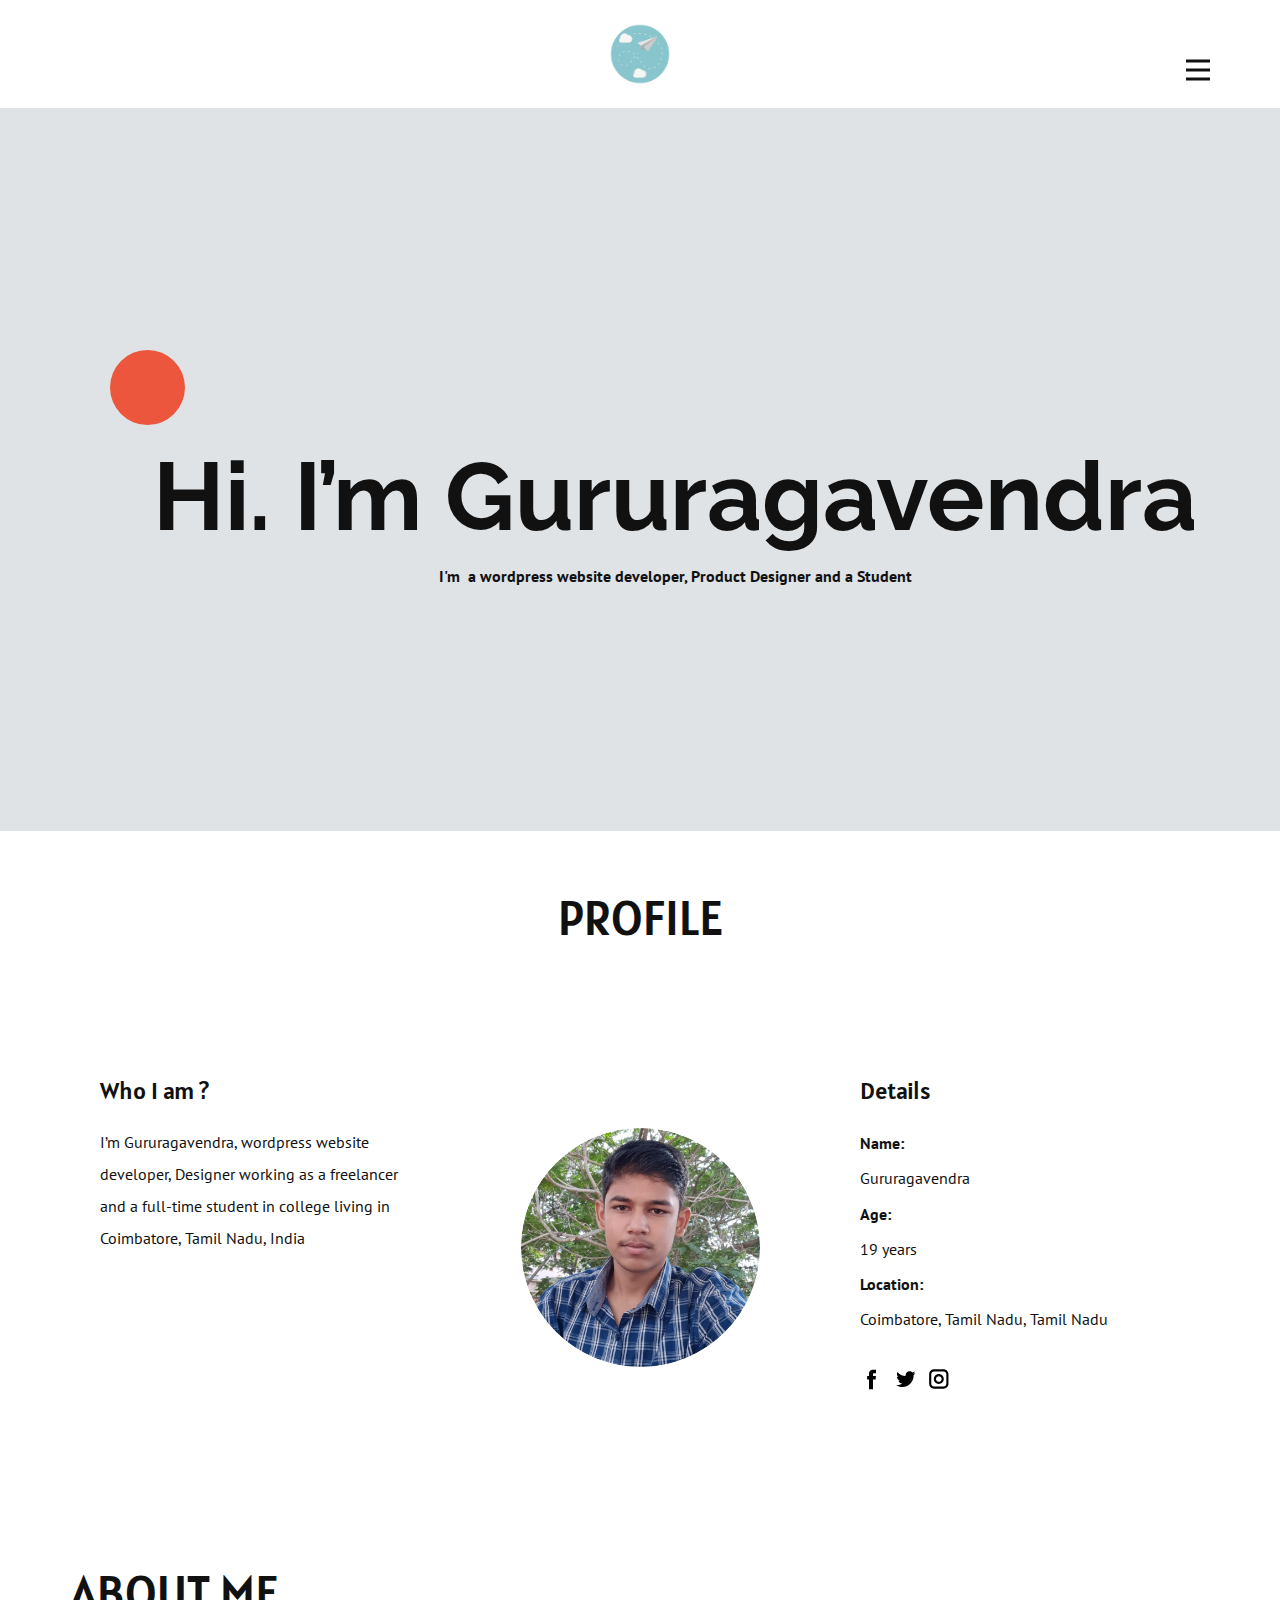
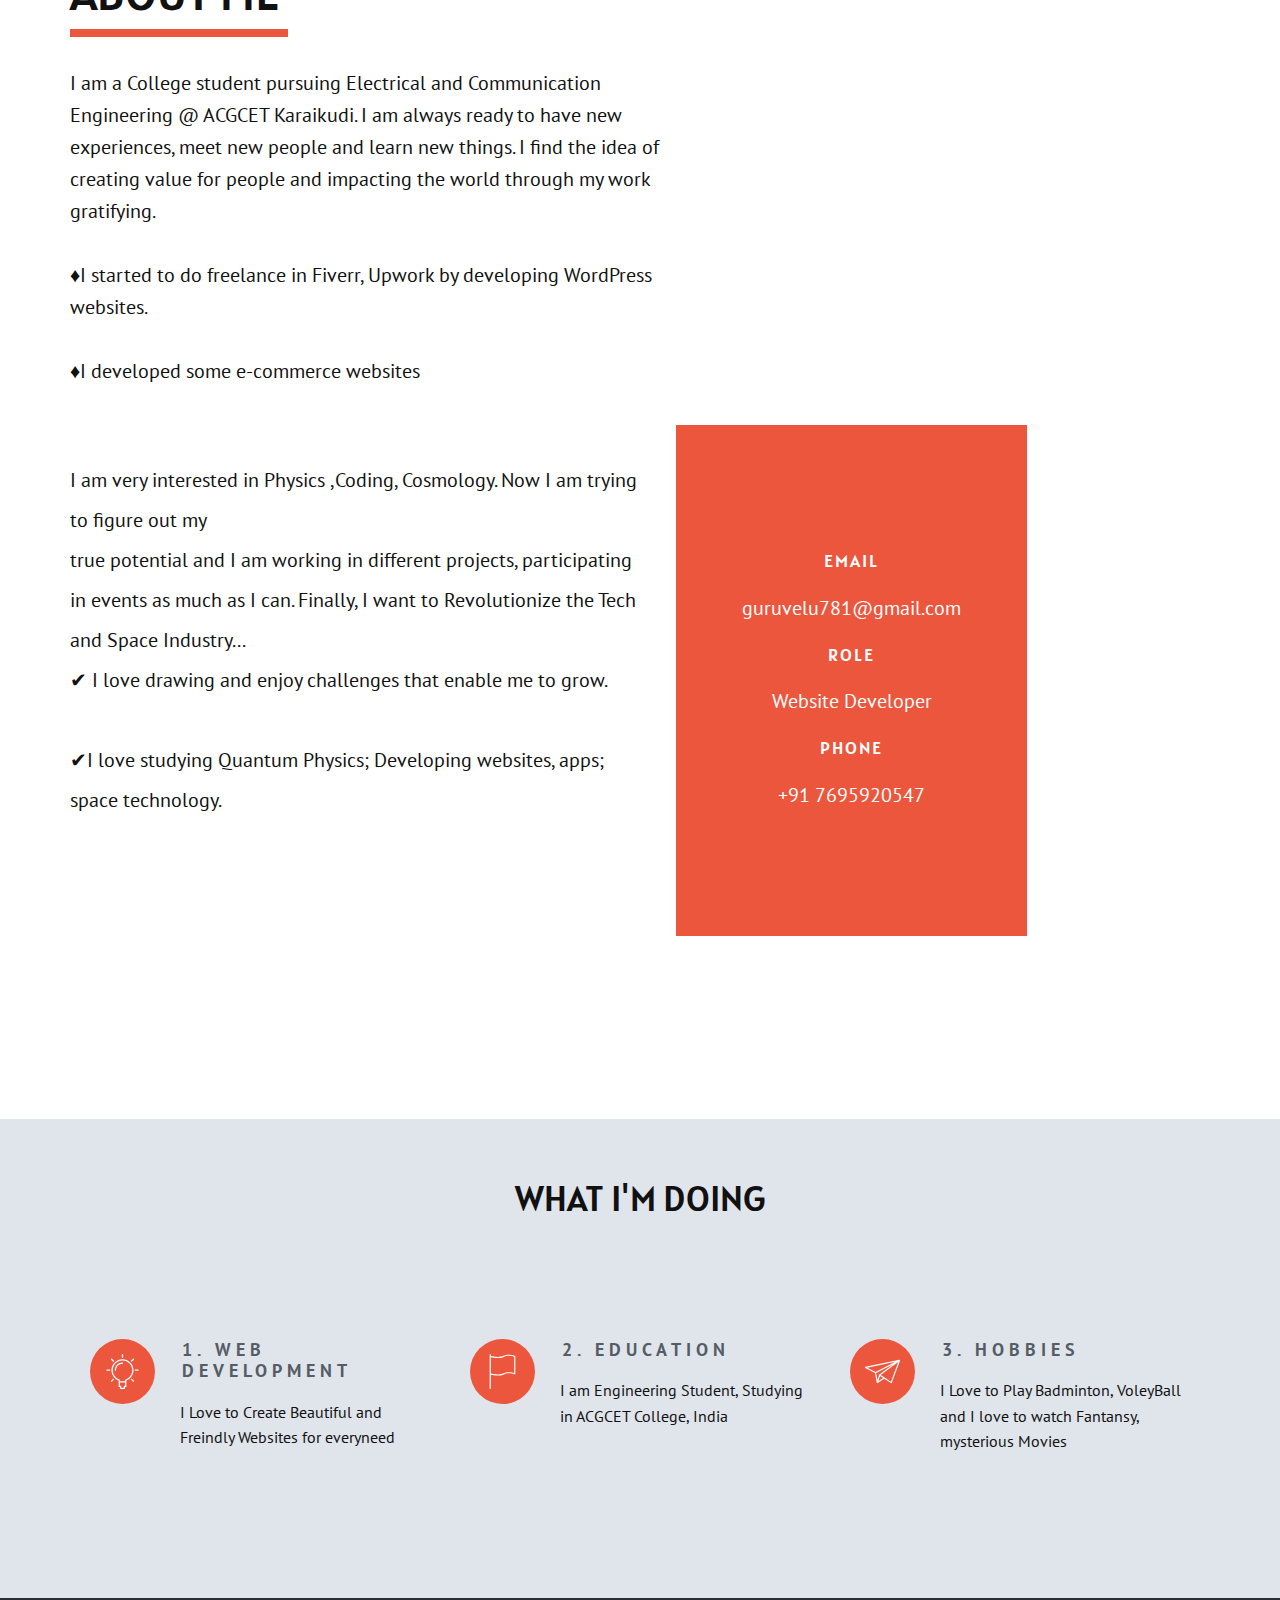
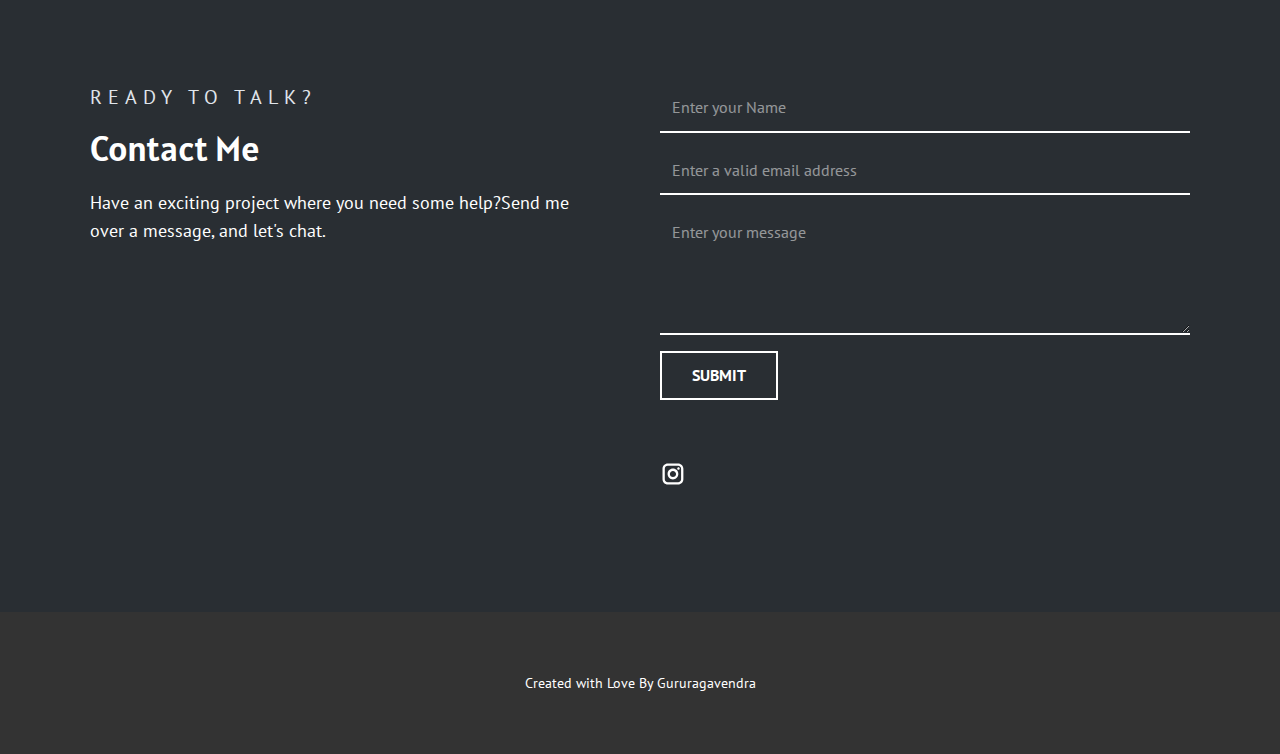
<file: index.html>
<!DOCTYPE html>
<html style="font-size: 16px;">
  <head>
    <meta name="viewport" content="width=device-width, initial-scale=1.0">
    <meta charset="utf-8">
    <meta name="keywords" content="About me">
    <meta name="description" content="">
    <meta name="page_type" content="np-template-header-footer-from-plugin">
    <title>Gururagavendra</title>
    <link rel="stylesheet" href="nicepage.css" media="screen">
<link rel="stylesheet" href="Page-about.css" media="screen">
    <script class="u-script" type="text/javascript" src="jquery-1.9.1.min.js" defer=""></script>
    <script class="u-script" type="text/javascript" src="nicepage.js" defer=""></script>
    <meta name="generator" content="Nicepage 3.23.9, nicepage.com">
    <link id="u-theme-google-font" rel="stylesheet" href="https://fonts.googleapis.com/css?family=PT+Sans:400,400i,700,700i|Alatsi:400">
    <link id="u-page-google-font" rel="stylesheet" href="https://fonts.googleapis.com/css?family=Raleway:100,100i,200,200i,300,300i,400,400i,500,500i,600,600i,700,700i,800,800i,900,900i|PT+Sans:400,400i,700,700i">






    <script type="application/ld+json">{
		"@context": "http://schema.org",
		"@type": "Organization",
		"name": "",
		"logo": "images/LogoMakr3.png"
}</script>
    <meta name="theme-color" content="#3a66ec">
    <meta property="og:title" content="Page about">
    <meta property="og:type" content="website">
  </head>
  <body data-home-page="https://website647863.nicepage.io/Page-about.html?version=818382fa-a615-43f5-9644-5e3974768c17" data-home-page-title="Page about" class="u-body"><header class="mywebsitemenuiconactive u-clearfix u-header u-sticky-2c30 u-header" id="sec-bae1"><div class="u-clearfix u-sheet u-valign-middle u-sheet-1">
        <a  class="u-align-center u-image u-logo u-image-1" data-image-width="300" data-image-height="300">
          <img src="images/LogoMakr3.png" class="u-logo-image u-logo-image-1">
        </a>
        <nav class="u-menu u-menu-dropdown u-offcanvas u-menu-1" data-responsive-from="XL">
          <div class="menu-collapse" style="font-size: 1rem; letter-spacing: 0px; font-weight: 700;">
            <a class="u-button-style u-custom-active-color u-custom-border u-custom-border-color u-custom-hover-color u-custom-left-right-menu-spacing u-custom-padding-bottom u-custom-text-active-color u-custom-text-color u-custom-text-hover-color u-custom-top-bottom-menu-spacing u-nav-link u-text-active-palette-1-base u-text-hover-palette-2-base" href="#">
              <svg><use xlink:href="#menu-hamburger"></use></svg>
              <svg version="1.1" xmlns="http://www.w3.org/2000/svg" xmlns:xlink="http://www.w3.org/1999/xlink"><defs><symbol id="menu-hamburger" viewBox="0 0 16 16" style="width: 16px; height: 16px;"><rect y="1" width="16" height="2"></rect><rect y="7" width="16" height="2"></rect><rect y="13" width="16" height="2"></rect>
</symbol>
</defs></svg>
            </a>
          </div>
          <div class="u-custom-menu u-nav-container" wfd-invisible="true">
            <ul class="u-nav u-spacing-20 u-unstyled u-nav-1"><li class="u-nav-item"><a class="u-button-style u-nav-link u-text-active-palette-1-base u-text-grey-90 u-text-hover-palette-2-base" href="/Page-about.html#sec-ec6c" data-page-id="647864" style="padding: 10px;">About</a>
</li><li class="u-nav-item"><a class="u-button-style u-nav-link u-text-active-palette-1-base u-text-grey-90 u-text-hover-palette-2-base" href="/Page-about.html#sec-3f1e" data-page-id="647864" style="padding: 10px;">What I'm Doing</a>
</li><li class="u-nav-item"><a class="u-button-style u-nav-link u-text-active-palette-1-base u-text-grey-90 u-text-hover-palette-2-base" href="/Page-about.html#carousel_b8d1" data-page-id="647864" style="padding: 10px;">Contact</a>
</li></ul>
          </div>
          <div class="u-custom-menu u-nav-container-collapse">
            <div class="u-black u-container-style u-inner-container-layout u-opacity u-opacity-95 u-sidenav">
              <div class="u-sidenav-overflow">
                <div class="u-menu-close"></div>
                <ul class="u-align-center u-nav u-popupmenu-items u-unstyled u-nav-2"><li class="u-nav-item"><a class="u-button-style u-nav-link" href="/Page-about.html#sec-ec6c" data-page-id="647864" style="padding: 10px;">About</a>
</li><li class="u-nav-item"><a class="u-button-style u-nav-link" href="/Page-about.html#sec-3f1e" data-page-id="647864" style="padding: 10px;">What I'm Doing</a>
</li><li class="u-nav-item"><a class="u-button-style u-nav-link" href="/Page-about.html#carousel_b8d1" data-page-id="647864" style="padding: 10px;">Contact</a>
</li></ul>
              </div>
            </div>
            <div class="u-black u-menu-overlay u-opacity u-opacity-70" wfd-invisible="true"></div>
          </div>
        </nav>
      </div></header>
    <section class="u-clearfix u-image u-section-1" id="carousel_9805" data-image-width="1980" data-image-height="1320">
      <div class="u-clearfix u-layout-wrap u-layout-wrap-1">
        <div class="u-layout">
          <div class="u-layout-row">
            <div class="u-align-center-xs u-align-left-lg u-align-left-md u-align-left-sm u-align-left-xl u-container-style u-layout-cell u-left-cell u-size-60 u-layout-cell-1">
              <div class="u-container-layout u-valign-middle u-container-layout-1">
                <div class="u-palette-2-base u-shape u-shape-circle u-shape-1"></div>
                <h1 class="u-align-center-lg u-align-center-md u-align-center-sm u-align-center-xl u-custom-font u-font-raleway u-text u-title u-text-1"> Hi. I’m Gururagavendra</h1>
                <p class="u-align-center-lg u-align-center-md u-align-center-sm u-align-center-xl u-text u-text-2">I'​m&nbsp; a wordpress website developer, Product Designer and a Student</p>
              </div>
            </div>
          </div>
        </div>
      </div>
    </section>
    <section class="u-align-center-lg u-align-center-md u-align-center-xl u-align-left-sm u-align-left-xs u-clearfix u-section-2" id="sec-fe67">
      <div class="u-clearfix u-sheet u-valign-middle-lg u-valign-middle-md u-valign-middle-sm u-valign-middle-xl u-sheet-1">
        <h1 class="u-text u-text-1">Profile</h1>
        <div class="u-clearfix u-expanded-width-lg u-expanded-width-md u-expanded-width-sm u-expanded-width-xl u-layout-wrap u-layout-wrap-1">
          <div class="u-layout">
            <div class="u-layout-row">
              <div class="u-container-style u-layout-cell u-size-20 u-layout-cell-1">
                <div class="u-container-layout u-container-layout-1">
                  <h4 class="u-text u-text-2">Who I am ?</h4>
                  <p class="u-text u-text-3"> I’m Gururagavendra, wordpress website developer, Designer working as a freelancer and a full-time student in college living in Coimbatore, Tamil Nadu, India</p>
                </div>
              </div>
              <div class="u-align-center-md u-align-left-sm u-align-left-xs u-container-style u-layout-cell u-size-20 u-layout-cell-2">
                <div class="u-container-layout u-valign-middle u-container-layout-2">
                  <div alt="" class="u-image u-image-circle u-image-1" data-image-width="864" data-image-height="864"></div>
                </div>
              </div>
              <div class="u-container-style u-layout-cell u-size-20 u-layout-cell-3">
                <div class="u-container-layout u-container-layout-3">
                  <h4 class="u-text u-text-4">Details</h4>
                  <p class="u-text u-text-5">
                    <span style="font-weight: 700;">Name: </span>
                    <br>Gururagavendra<br>
                    <span style="font-weight: 700;">Age: </span>
                    <br>19 years <span style="font-weight: 700;">
                      <br>Location:
                    </span>
                    <br>Coimbatore, Tamil Nadu, Tamil Nadu
                  </p>
                  <div class="u-social-icons u-spacing-10 u-social-icons-1">
                    <a class="u-social-url" title="facebook" target="_blank" href="https://facebook.com/name"><span class="u-icon u-icon-circle u-social-facebook u-social-icon u-text-black u-icon-1"><svg class="u-svg-link" preserveAspectRatio="xMidYMin slice" viewBox="0 0 112 112" style=""><use xlink:href="#svg-bc6b"></use></svg><svg class="u-svg-content" viewBox="0 0 112 112" x="0" y="0" id="svg-bc6b"><path fill="currentColor" d="M75.5,28.8H65.4c-1.5,0-4,0.9-4,4.3v9.4h13.9l-1.5,15.8H61.4v45.1H42.8V58.3h-8.8V42.4h8.8V32.2
	c0-7.4,3.4-18.8,18.8-18.8h13.8v15.4H75.5z"></path></svg></span>
                    </a>
                    <a class="u-social-url" title="twitter" target="_blank" href="https://twitter.com/name"><span class="u-icon u-icon-circle u-social-icon u-social-twitter u-text-black u-icon-2"><svg class="u-svg-link" preserveAspectRatio="xMidYMin slice" viewBox="0 0 112 112" style=""><use xlink:href="#svg-ed97"></use></svg><svg class="u-svg-content" viewBox="0 0 112 112" x="0" y="0" id="svg-ed97"><path fill="currentColor" d="M92.2,38.2c0,0.8,0,1.6,0,2.3c0,24.3-18.6,52.4-52.6,52.4c-10.6,0.1-20.2-2.9-28.5-8.2
	c1.4,0.2,2.9,0.2,4.4,0.2c8.7,0,16.7-2.9,23-7.9c-8.1-0.2-14.9-5.5-17.3-12.8c1.1,0.2,2.4,0.2,3.4,0.2c1.6,0,3.3-0.2,4.8-0.7
	c-8.4-1.6-14.9-9.2-14.9-18c0-0.2,0-0.2,0-0.2c2.5,1.4,5.4,2.2,8.4,2.3c-5-3.3-8.3-8.9-8.3-15.4c0-3.4,1-6.5,2.5-9.2
	c9.1,11.1,22.7,18.5,38,19.2c-0.2-1.4-0.4-2.8-0.4-4.3c0.1-10,8.3-18.2,18.5-18.2c5.4,0,10.1,2.2,13.5,5.7c4.3-0.8,8.1-2.3,11.7-4.5
	c-1.4,4.3-4.3,7.9-8.1,10.1c3.7-0.4,7.3-1.4,10.6-2.9C98.9,32.3,95.7,35.5,92.2,38.2z"></path></svg></span>
                    </a>
                    <a class="u-social-url" title="instagram" target="_blank" href="https://www.instagram.com/name"><span class="u-icon u-icon-circle u-social-icon u-social-instagram u-text-black u-icon-3"><svg class="u-svg-link" preserveAspectRatio="xMidYMin slice" viewBox="0 0 112 112" style=""><use xlink:href="#svg-ea73"></use></svg><svg class="u-svg-content" viewBox="0 0 112 112" x="0" y="0" id="svg-ea73"><path fill="currentColor" d="M55.9,32.9c-12.8,0-23.2,10.4-23.2,23.2s10.4,23.2,23.2,23.2s23.2-10.4,23.2-23.2S68.7,32.9,55.9,32.9z
	 M55.9,69.4c-7.4,0-13.3-6-13.3-13.3c-0.1-7.4,6-13.3,13.3-13.3s13.3,6,13.3,13.3C69.3,63.5,63.3,69.4,55.9,69.4z"></path><path fill="#FFFFFF" d="M79.7,26.8c-3,0-5.4,2.5-5.4,5.4s2.5,5.4,5.4,5.4c3,0,5.4-2.5,5.4-5.4S82.7,26.8,79.7,26.8z"></path><path fill="currentColor" d="M78.2,11H33.5C21,11,10.8,21.3,10.8,33.7v44.7c0,12.6,10.2,22.8,22.7,22.8h44.7c12.6,0,22.7-10.2,22.7-22.7
	V33.7C100.8,21.1,90.6,11,78.2,11z M91,78.4c0,7.1-5.8,12.8-12.8,12.8H33.5c-7.1,0-12.8-5.8-12.8-12.8V33.7
	c0-7.1,5.8-12.8,12.8-12.8h44.7c7.1,0,12.8,5.8,12.8,12.8V78.4z"></path></svg></span>
                    </a>
                  </div>
                </div>
              </div>
            </div>
          </div>
        </div>
      </div>
    </section>
    <section class="u-clearfix u-section-3" id="sec-ec6c">
      <div class="u-clearfix u-sheet u-valign-middle-lg u-valign-middle-md u-valign-middle-sm u-sheet-1">
        <h1 class="u-text u-text-1">About me</h1>
        <div class="u-border-8 u-border-palette-2-base u-line u-line-horizontal u-line-1"></div>
        <p class="u-text u-text-2"> I am a College student pursuing Electrical and Communication Engineering @ ACGCET Karaikudi. I am always ready to have new experiences, meet new people and learn new things. I find the idea of creating value for people and impacting the world through my work gratifying.<br>
          <br>♦I started to do freelance in Fiverr, Upwork by developing WordPress websites. <br>
          <br>♦I developed some e-commerce websites<br>
        </p>
        <div class="u-clearfix u-layout-wrap u-layout-wrap-1">
          <div class="u-layout">
            <div class="u-layout-row">
              <div class="u-container-style u-layout-cell u-size-34-md u-size-34-sm u-size-34-xs u-size-38-lg u-size-38-xl u-layout-cell-1">
                <div class="u-container-layout u-container-layout-1">
                  <p class="u-text u-text-3"> I am very interested in Physics ,Coding, Cosmology. Now I am trying to figure out my <br>true potential and I am working in different projects, participating in events as much as I can. Finally, I want to Revolutionize the Tech and Space Industry...<br>✔ I love drawing and enjoy challenges that enable me to grow. <br>
                    <br>✔I love studying Quantum Physics; Developing websites, apps; space technology.<br>
                  </p>
                </div>
              </div>
              <div class="u-align-center u-container-style u-layout-cell u-palette-2-base u-size-22-lg u-size-22-xl u-size-26-md u-size-26-sm u-size-26-xs u-layout-cell-2">
                <div class="u-container-layout u-valign-middle u-container-layout-2">
                  <h6 class="u-text u-text-4">email</h6>
                  <a href="mailto:adrian@yourwebsite.com" class="u-active-none u-btn u-button-style u-hover-none u-none u-text-body-alt-color u-btn-1">guruvelu781@gmail.com</a>
                  <h6 class="u-text u-text-5">Role</h6>
                  <p class="u-text u-text-6">Website Developer</p>
                  <h6 class="u-text u-text-7">Phone</h6>
                  <a href="tel:+987987654321" class="u-active-none u-btn u-button-style u-hover-none u-none u-text-body-alt-color u-btn-2">+91 7695920547</a>
                </div>
              </div>
            </div>
          </div>
        </div>
      </div>
    </section>
    <section class="u-align-center u-clearfix u-palette-5-light-2 u-section-4" id="sec-3f1e">
      <div class="u-clearfix u-sheet u-sheet-1">
        <h2 class="u-align-center u-text u-text-1">What I'm Doing</h2>
        <div class="u-expanded-width u-list u-list-1">
          <div class="u-repeater u-repeater-1">
            <div class="u-container-style u-list-item u-repeater-item">
              <div class="u-container-layout u-similar-container u-container-layout-1"><span class="u-icon u-icon-circle u-palette-2-base u-spacing-15 u-icon-1">
            <svg class="u-svg-link" preserveAspectRatio="xMidYMin slice" viewBox="0 0 54 54" style=""><use xlink:href="#svg-55bd"></use></svg>
            <svg version="1.1" id="svg-55bd" xmlns="http://www.w3.org/2000/svg" xmlns:xlink="http://www.w3.org/1999/xlink" x="0px" y="0px" viewBox="0 0 54 54" style="enable-background:new 0 0 54 54;" xml:space="preserve" class="u-svg-content"><g><path d="M27,8c-9.374,0-17,7.626-17,17c0,7.112,4.391,13.412,11,15.9V50c0,0.553,0.447,1,1,1h1v2c0,0.553,0.447,1,1,1h6
		c0.553,0,1-0.447,1-1v-2h1c0.553,0,1-0.447,1-1v-9.1c6.609-2.488,11-8.788,11-15.9C44,15.626,36.374,8,27,8z M30,49
		c-0.553,0-1,0.447-1,1v2h-4v-2c0-0.553-0.447-1-1-1h-1v-5h8v5H30z M31.688,39.242C31.277,39.377,31,39.761,31,40.192V42h-8v-1.808
		c0-0.432-0.277-0.815-0.688-0.95C16.145,37.214,12,31.49,12,25c0-8.271,6.729-15,15-15s15,6.729,15,15
		C42,31.49,37.855,37.214,31.688,39.242z"></path><path d="M27,6c0.553,0,1-0.447,1-1V1c0-0.553-0.447-1-1-1s-1,0.447-1,1v4C26,5.553,26.447,6,27,6z"></path><path d="M51,24h-4c-0.553,0-1,0.447-1,1s0.447,1,1,1h4c0.553,0,1-0.447,1-1S51.553,24,51,24z"></path><path d="M7,24H3c-0.553,0-1,0.447-1,1s0.447,1,1,1h4c0.553,0,1-0.447,1-1S7.553,24,7,24z"></path><path d="M43.264,7.322l-2.828,2.828c-0.391,0.391-0.391,1.023,0,1.414c0.195,0.195,0.451,0.293,0.707,0.293
		s0.512-0.098,0.707-0.293l2.828-2.828c0.391-0.391,0.391-1.023,0-1.414S43.654,6.932,43.264,7.322z"></path><path d="M12.15,38.436l-2.828,2.828c-0.391,0.391-0.391,1.023,0,1.414c0.195,0.195,0.451,0.293,0.707,0.293
		s0.512-0.098,0.707-0.293l2.828-2.828c0.391-0.391,0.391-1.023,0-1.414S12.541,38.045,12.15,38.436z"></path><path d="M41.85,38.436c-0.391-0.391-1.023-0.391-1.414,0s-0.391,1.023,0,1.414l2.828,2.828c0.195,0.195,0.451,0.293,0.707,0.293
		s0.512-0.098,0.707-0.293c0.391-0.391,0.391-1.023,0-1.414L41.85,38.436z"></path><path d="M12.15,11.564c0.195,0.195,0.451,0.293,0.707,0.293s0.512-0.098,0.707-0.293c0.391-0.391,0.391-1.023,0-1.414l-2.828-2.828
		c-0.391-0.391-1.023-0.391-1.414,0s-0.391,1.023,0,1.414L12.15,11.564z"></path><path d="M27,13c-6.617,0-12,5.383-12,12c0,0.553,0.447,1,1,1s1-0.447,1-1c0-5.514,4.486-10,10-10c0.553,0,1-0.447,1-1
		S27.553,13,27,13z"></path>
</g></svg>
          </span>
                <div class="u-container-style u-group u-group-1">
                  <div class="u-container-layout u-container-layout-2">
                    <h5 class="u-text u-text-2">1. WEB DEVELOPMENT</h5>
                    <p class="u-text u-text-3">I Love to Create Beautiful and Freindly Websites for everyneed&nbsp;</p>
                  </div>
                </div>
              </div>
            </div>
            <div class="u-container-style u-list-item u-repeater-item">
              <div class="u-container-layout u-similar-container u-container-layout-3"><span class="u-icon u-icon-circle u-palette-2-base u-spacing-15 u-icon-2">
            <svg class="u-svg-link" preserveAspectRatio="xMidYMin slice" viewBox="0 0 60 60" style=""><use xlink:href="#svg-f28e"></use></svg>
            <svg xmlns="http://www.w3.org/2000/svg" xmlns:xlink="http://www.w3.org/1999/xlink" version="1.1" xml:space="preserve" class="u-svg-content" viewBox="0 0 60 60" x="0px" y="0px" id="svg-f28e" style="enable-background:new 0 0 60 60;"><path d="M51.371,3.146c-0.459-0.185-11.359-4.452-19.84,0.045C24.811,6.758,13.015,4.082,10,3.308V1c0-0.553-0.447-1-1-1  S8,0.447,8,1v3c0,0.014,0.007,0.026,0.008,0.04C8.008,4.052,8,4.062,8,4.074V33v1.074V59c0,0.553,0.447,1,1,1s1-0.447,1-1V35.375  c2.273,0.567,7.227,1.632,12.368,1.632c3.557,0,7.2-0.511,10.101-2.049c7.652-4.061,18.056,0.004,18.16,0.045  c0.309,0.124,0.657,0.086,0.932-0.102C51.835,34.716,52,34.406,52,34.074v-30C52,3.665,51.751,3.298,51.371,3.146z M50,32.665  c-3.26-1.038-11.646-3.096-18.469,0.525C24.812,36.756,13.02,34.082,10,33.308V33V5.375c3.853,0.961,15.381,3.343,22.469-0.417  C39.035,1.475,47.627,3.973,50,4.777V32.665z"></path></svg>
          </span>
                <div class="u-container-style u-group u-video-cover u-group-2">
                  <div class="u-container-layout u-container-layout-4">
                    <h5 class="u-text u-text-4">2. EDUCATION</h5>
                    <p class="u-text u-text-5">I am Engineering Student, Studying in ACGCET College, India</p>
                  </div>
                </div>
              </div>
            </div>
            <div class="u-container-style u-list-item u-repeater-item">
              <div class="u-container-layout u-similar-container u-container-layout-5"><span class="u-icon u-icon-circle u-palette-2-base u-spacing-15 u-icon-3">
            <svg class="u-svg-link" preserveAspectRatio="xMidYMin slice" viewBox="0 0 60.062 60.062" style=""><use xlink:href="#svg-9b5e"></use></svg>
            <svg xmlns="http://www.w3.org/2000/svg" xmlns:xlink="http://www.w3.org/1999/xlink" version="1.1" xml:space="preserve" class="u-svg-content" viewBox="0 0 60.062 60.062" x="0px" y="0px" id="svg-9b5e" style="enable-background:new 0 0 60.062 60.062;"><path d="M60.046,11.196c0.004-0.024,0.011-0.048,0.013-0.072c0.007-0.074-0.001-0.149-0.01-0.224  c-0.002-0.019,0.001-0.037-0.002-0.056c-0.018-0.099-0.051-0.196-0.1-0.289c-0.008-0.016-0.019-0.031-0.028-0.047  c-0.002-0.002-0.002-0.005-0.003-0.008c-0.001-0.002-0.004-0.003-0.005-0.006c-0.007-0.011-0.013-0.023-0.02-0.033  c-0.062-0.091-0.137-0.166-0.221-0.23c-0.019-0.014-0.041-0.022-0.061-0.035c-0.074-0.049-0.152-0.089-0.236-0.116  c-0.037-0.012-0.074-0.018-0.112-0.025c-0.073-0.015-0.146-0.022-0.222-0.02c-0.04,0.001-0.078,0.003-0.118,0.009  c-0.026,0.004-0.051,0-0.077,0.006L0.798,22.046c-0.413,0.086-0.729,0.421-0.788,0.839s0.15,0.828,0.523,1.025l16.632,8.773  l2.917,16.187c-0.002,0.012,0.001,0.025,0,0.037c-0.01,0.08-0.011,0.158-0.001,0.237c0.005,0.04,0.01,0.078,0.02,0.117  c0.023,0.095,0.06,0.184,0.11,0.268c0.01,0.016,0.01,0.035,0.021,0.051c0.003,0.005,0.008,0.009,0.012,0.013  c0.013,0.019,0.031,0.034,0.046,0.053c0.047,0.058,0.096,0.111,0.152,0.156c0.009,0.007,0.015,0.018,0.025,0.025  c0.015,0.011,0.032,0.014,0.047,0.024c0.061,0.04,0.124,0.073,0.191,0.099c0.027,0.01,0.052,0.022,0.08,0.03  c0.09,0.026,0.183,0.044,0.277,0.044c0.001,0,0.002,0,0.003,0h0c0,0,0,0,0,0c0.004,0,0.008-0.002,0.012-0.002  c0.017,0.001,0.034,0.002,0.051,0.002c0.277,0,0.527-0.124,0.712-0.315l11.079-7.386l11.6,7.54c0.164,0.106,0.354,0.161,0.545,0.161  c0.105,0,0.212-0.017,0.315-0.051c0.288-0.096,0.518-0.318,0.623-0.604l13.996-37.989c0.013-0.034,0.024-0.069,0.033-0.105  c0.004-0.015,0.005-0.03,0.008-0.044C60.042,11.22,60.044,11.208,60.046,11.196z M48.464,17.579L24.471,35.22  c-0.039,0.029-0.07,0.065-0.104,0.099c-0.013,0.012-0.026,0.022-0.037,0.035c-0.021,0.023-0.04,0.046-0.059,0.071  c-0.018,0.024-0.032,0.049-0.048,0.074c-0.037,0.06-0.068,0.122-0.092,0.188c-0.005,0.013-0.013,0.023-0.017,0.036  c-0.001,0.004-0.005,0.006-0.006,0.01l-2.75,8.937l-2.179-12.091L48.464,17.579z M22.908,46.594l2.726-9.004l4.244,2.759  l1.214,0.789l-4.124,2.749L22.908,46.594z M52.044,13.498L18.071,30.899l-14.14-7.458L52.044,13.498z M44.559,47.504L29.154,37.492  l-2.333-1.517l30.154-22.172L44.559,47.504z"></path></svg>
          </span>
                <div class="u-container-style u-group u-video-cover u-group-3">
                  <div class="u-container-layout u-container-layout-6">
                    <h5 class="u-text u-text-6">3. HOBBIES</h5>
                    <p class="u-text u-text-7">I Love to Play Badminton, VoleyBall<br>and I love to watch Fantansy, mysterious Movies
                    </p>
                  </div>
                </div>
              </div>
            </div>
          </div>
        </div>
      </div>
    </section>
    <section class="u-clearfix u-palette-4-dark-3 u-section-5" id="carousel_b8d1">
      <div class="u-clearfix u-sheet u-sheet-1">
        <div class="u-clearfix u-expanded-width u-layout-wrap u-layout-wrap-1">
          <div class="u-layout">
            <div class="u-layout-row">
              <div class="u-container-style u-layout-cell u-left-cell u-size-30 u-layout-cell-1">
                <div class="u-container-layout u-container-layout-1">
                  <h5 class="u-text u-text-1">Ready to talk?</h5>
                  <h2 class="u-text u-text-2">Contact Me</h2>
                  <p class="u-text u-text-3"> Have an exciting project where you need some help?Send me over a message, and&nbsp;let's chat.</p>
                </div>
              </div>
              <div class="u-container-style u-layout-cell u-right-cell u-size-30 u-layout-cell-2">
                <div class="u-container-layout u-valign-top u-container-layout-2">
                  <div class="u-expanded-width u-form u-form-1">
                    <form action="https://nicepage.com/editor/Forms/Process" method="POST" class="u-block-1f41-12 u-clearfix u-form-spacing-15 u-form-vertical u-inner-form" source="email"><!-- hidden inputs for siteId and pageId -->
                      <input type="hidden" id="siteId" name="siteId" value="647863">
                      <input type="hidden" id="pageId" name="pageId" value="647864">
                      <div class="u-form-group u-form-name">
                        <label for="name-f798" class="u-form-control-hidden u-label">Name</label>
                        <input type="text" placeholder="Enter your Name" id="name-f798" name="name" class="u-border-2 u-border-no-left u-border-no-right u-border-no-top u-border-white u-input u-input-rectangle" required="">
                      </div><!-- always visible -->
                      <div class="u-form-email u-form-group">
                        <label for="email-f798" class="u-form-control-hidden u-label">Email</label>
                        <input type="email" placeholder="Enter a valid email address" id="email-f798" name="email" class="u-border-2 u-border-no-left u-border-no-right u-border-no-top u-border-white u-input u-input-rectangle" required="">
                      </div>
                      <div class="u-form-group u-form-message">
                        <label for="message-f798" class="u-form-control-hidden u-label">Message</label>
                        <textarea placeholder="Enter your message" rows="4" cols="50" id="message-f798" name="message" class="u-border-2 u-border-no-left u-border-no-right u-border-no-top u-border-white u-input u-input-rectangle" required=""></textarea>
                      </div>
                      <div class="u-form-group u-form-submit">
                        <a href="#" class="u-active-white u-border-2 u-border-active-white u-border-hover-white u-border-white u-btn u-btn-submit u-button-style u-hover-white u-none u-text-active-palette-4-base u-text-body-alt-color u-text-hover-palette-4-base u-btn-1">Submit</a>
                        <input type="submit" value="submit" class="u-form-control-hidden">
                      </div>
                      <div class="u-form-send-message u-form-send-success"> Thank you! Your message has been sent. </div>
                      <div class="u-form-send-error u-form-send-message"> Unable to send your message. Please fix errors then try again. </div>
                      <input type="hidden" value="" name="recaptchaResponse">
                    </form>
                  </div>
                  <div class="u-align-center-xs u-social-icons u-spacing-10 u-social-icons-1">
                    <a class="u-social-url" target="_blank" href="https://www.instagram.com/guru_ragavendra/" title="Instagram"><span class="u-icon u-icon-circle u-social-icon u-social-instagram u-icon-1"><svg class="u-svg-link" preserveAspectRatio="xMidYMin slice" viewBox="0 0 112.2 112.2" style=""><use xlink:href="#svg-0b43"></use></svg><svg x="0px" y="0px" viewBox="0 0 112.2 112.2" enable-background="new 0 0 112.2 112.2" xml:space="preserve" id="svg-0b43" class="u-svg-content"><path d="M55.9,32.9c-12.8,0-23.2,10.4-23.2,23.2s10.4,23.2,23.2,23.2s23.2-10.4,23.2-23.2S68.7,32.9,55.9,32.9z M55.9,69.4c-7.4,0-13.3-6-13.3-13.3c-0.1-7.4,6-13.3,13.3-13.3s13.3,6,13.3,13.3C69.3,63.5,63.3,69.4,55.9,69.4z"></path><path d="M79.7,26.8c-3,0-5.4,2.5-5.4,5.4s2.5,5.4,5.4,5.4c3,0,5.4-2.5,5.4-5.4S82.7,26.8,79.7,26.8z"></path><path d="M78.2,11H33.5C21,11,10.8,21.3,10.8,33.7v44.7c0,12.6,10.2,22.8,22.7,22.8h44.7c12.6,0,22.7-10.2,22.7-22.7 V33.7C100.8,21.1,90.6,11,78.2,11z M91,78.4c0,7.1-5.8,12.8-12.8,12.8H33.5c-7.1,0-12.8-5.8-12.8-12.8V33.7 c0-7.1,5.8-12.8,12.8-12.8h44.7c7.1,0,12.8,5.8,12.8,12.8V78.4z"></path></svg></span>
                    </a>
                  </div>
                </div>
              </div>
            </div>
          </div>
        </div>
      </div>
    </section>


    <footer class="u-align-center u-clearfix u-footer u-grey-80 u-footer" id="sec-d13a"><div class="u-clearfix u-sheet u-valign-middle u-sheet-1">
        <p class="u-align-center u-small-text u-text u-text-variant u-text-1">Created with Love By Gururagavendra</p>
      </div></footer>
  </body>
</html>
</file>
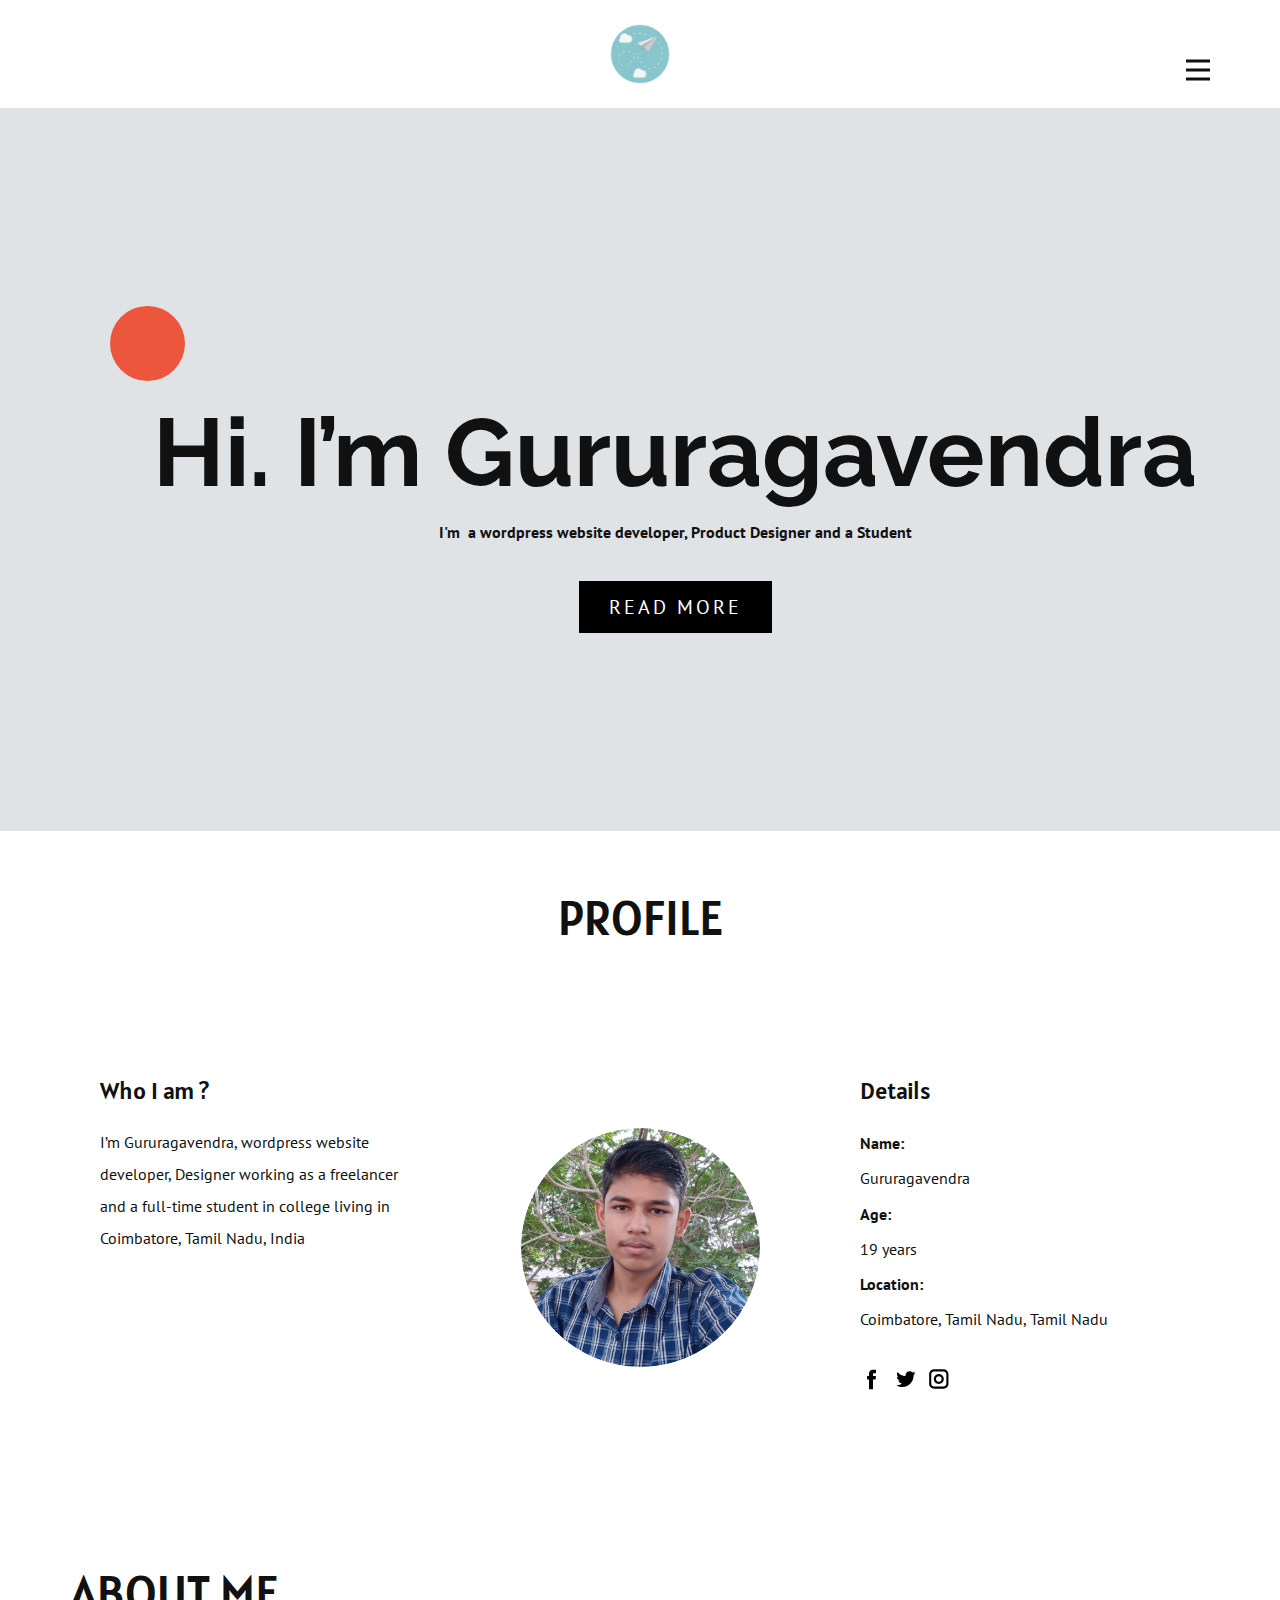
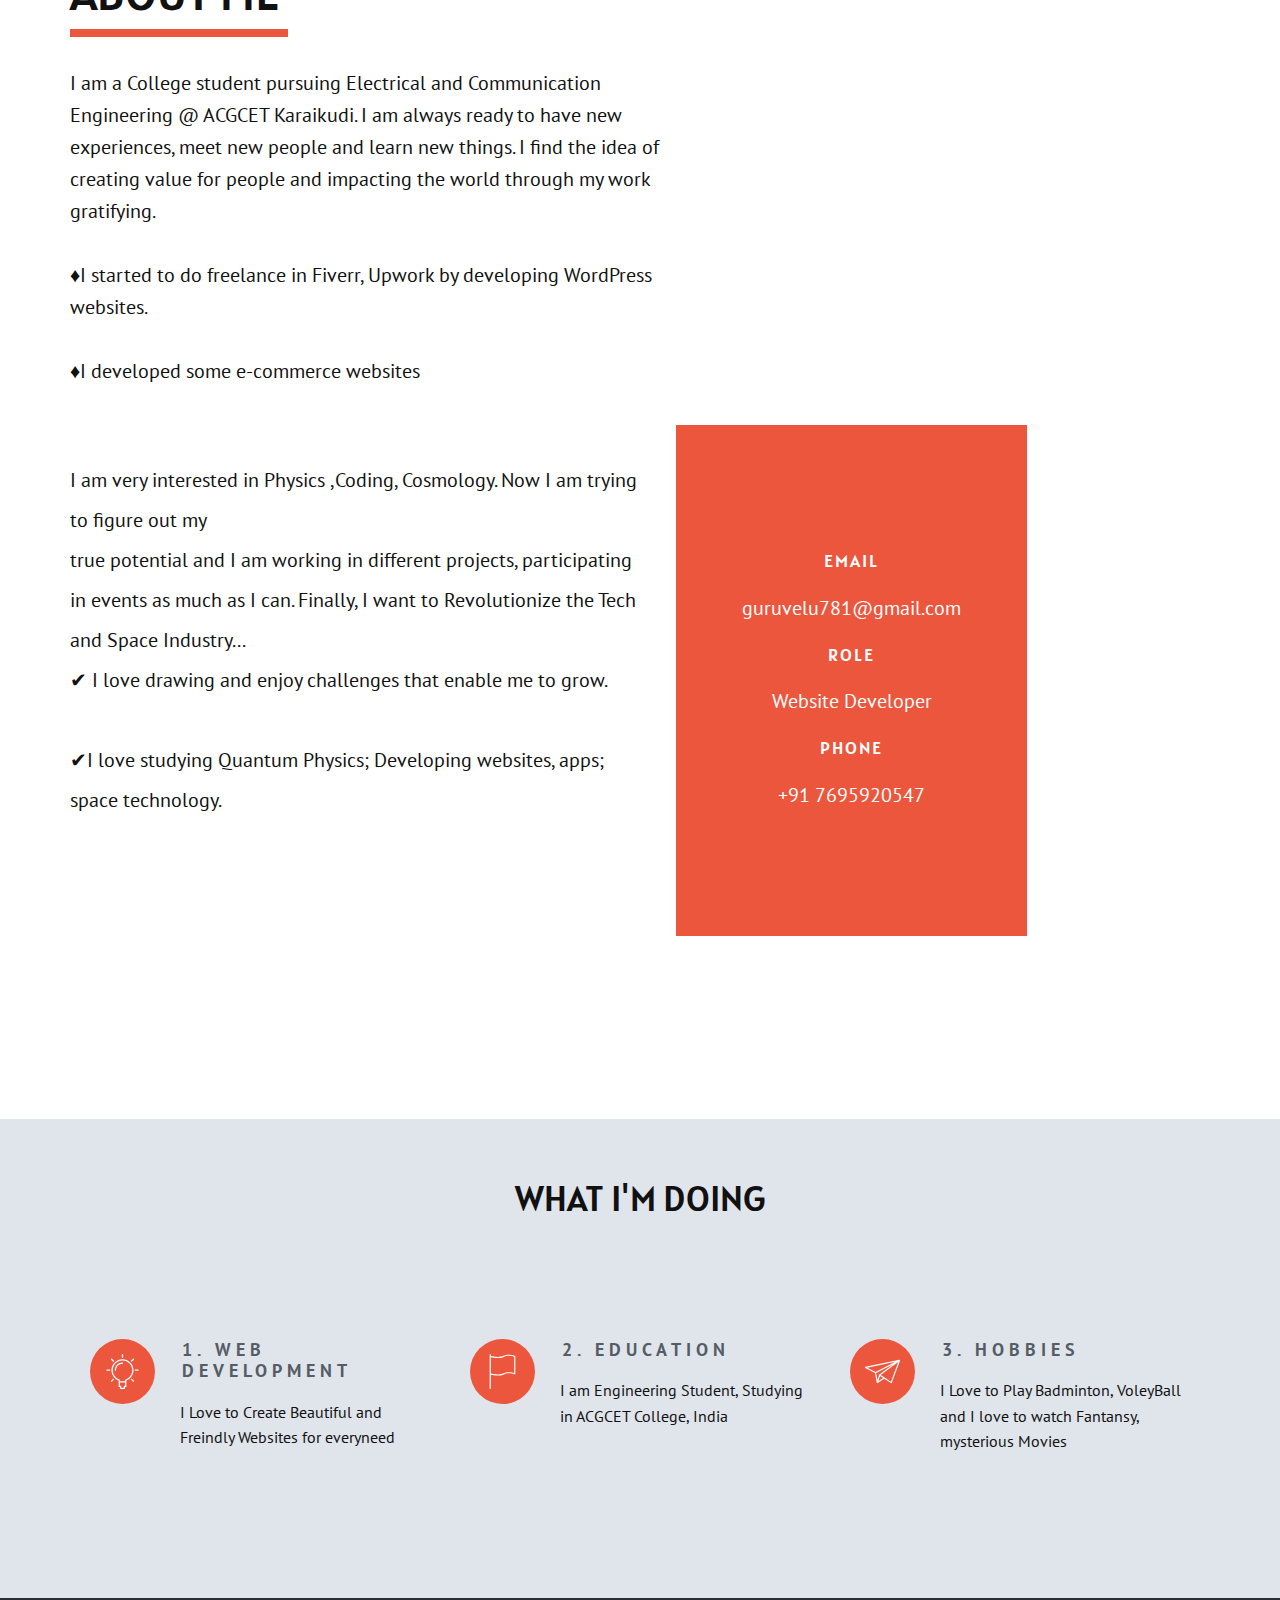
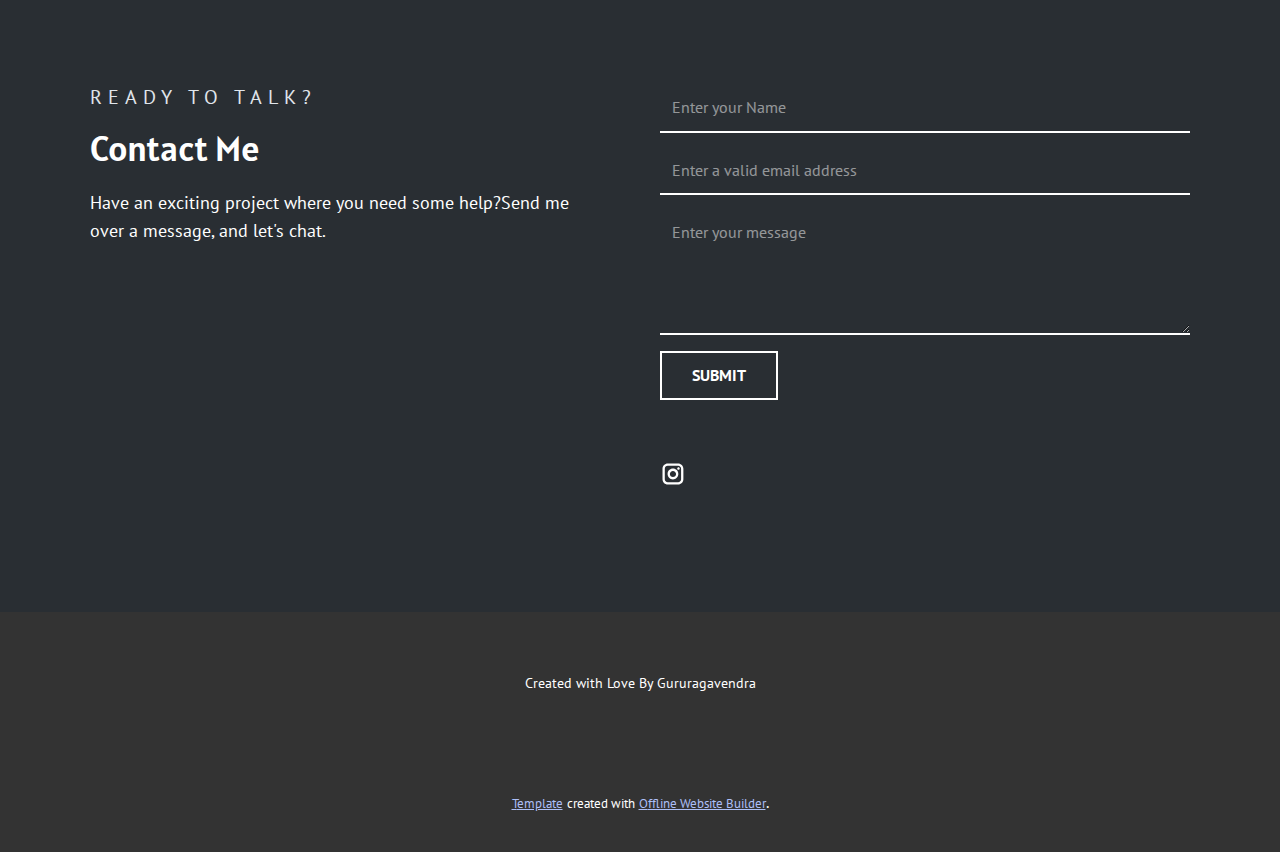
<file: Page-about.html>
<!DOCTYPE html>
<html style="font-size: 16px;">
  <head>
    <meta name="viewport" content="width=device-width, initial-scale=1.0">
    <meta charset="utf-8">
    <meta name="keywords" content="About me">
    <meta name="description" content="">
    <meta name="page_type" content="np-template-header-footer-from-plugin">
    <title>Page about</title>
    <link rel="stylesheet" href="nicepage.css" media="screen">
<link rel="stylesheet" href="Page-about.css" media="screen">
    <script class="u-script" type="text/javascript" src="jquery-1.9.1.min.js" defer=""></script>
    <script class="u-script" type="text/javascript" src="nicepage.js" defer=""></script>
    <meta name="generator" content="Nicepage 3.23.9, nicepage.com">
    <link id="u-theme-google-font" rel="stylesheet" href="https://fonts.googleapis.com/css?family=PT+Sans:400,400i,700,700i|Alatsi:400">
    <link id="u-page-google-font" rel="stylesheet" href="https://fonts.googleapis.com/css?family=Raleway:100,100i,200,200i,300,300i,400,400i,500,500i,600,600i,700,700i,800,800i,900,900i|PT+Sans:400,400i,700,700i">
    
    
    
    
    
    
    <script type="application/ld+json">{
		"@context": "http://schema.org",
		"@type": "Organization",
		"name": "",
		"logo": "images/LogoMakr3.png"
}</script>
    <meta name="theme-color" content="#3a66ec">
    <meta property="og:title" content="Page about">
    <meta property="og:type" content="website">
  </head>
  <body class="u-body"><header class="mywebsitemenuiconactive u-clearfix u-header u-sticky-2c30 u-header" id="sec-bae1"><div class="u-clearfix u-sheet u-valign-middle u-sheet-1">
        <a href="https://nicepage.com" class="u-align-center u-image u-logo u-image-1" data-image-width="300" data-image-height="300">
          <img src="images/LogoMakr3.png" class="u-logo-image u-logo-image-1">
        </a>
        <nav class="u-menu u-menu-dropdown u-offcanvas u-menu-1" data-responsive-from="XL">
          <div class="menu-collapse" style="font-size: 1rem; letter-spacing: 0px; font-weight: 700;">
            <a class="u-button-style u-custom-active-color u-custom-border u-custom-border-color u-custom-hover-color u-custom-left-right-menu-spacing u-custom-padding-bottom u-custom-text-active-color u-custom-text-color u-custom-text-hover-color u-custom-top-bottom-menu-spacing u-nav-link u-text-active-palette-1-base u-text-hover-palette-2-base" href="#">
              <svg><use xlink:href="#menu-hamburger"></use></svg>
              <svg version="1.1" xmlns="http://www.w3.org/2000/svg" xmlns:xlink="http://www.w3.org/1999/xlink"><defs><symbol id="menu-hamburger" viewBox="0 0 16 16" style="width: 16px; height: 16px;"><rect y="1" width="16" height="2"></rect><rect y="7" width="16" height="2"></rect><rect y="13" width="16" height="2"></rect>
</symbol>
</defs></svg>
            </a>
          </div>
          <div class="u-custom-menu u-nav-container" wfd-invisible="true">
            <ul class="u-nav u-spacing-20 u-unstyled u-nav-1"><li class="u-nav-item"><a class="u-button-style u-nav-link u-text-active-palette-1-base u-text-grey-90 u-text-hover-palette-2-base" href="/Page-about.html#sec-ec6c" data-page-id="647864" style="padding: 10px;">About</a>
</li><li class="u-nav-item"><a class="u-button-style u-nav-link u-text-active-palette-1-base u-text-grey-90 u-text-hover-palette-2-base" href="/Page-about.html#sec-3f1e" data-page-id="647864" style="padding: 10px;">What I'm Doing</a>
</li><li class="u-nav-item"><a class="u-button-style u-nav-link u-text-active-palette-1-base u-text-grey-90 u-text-hover-palette-2-base" href="/Page-about.html#carousel_b8d1" data-page-id="647864" style="padding: 10px;">Contact</a>
</li></ul>
          </div>
          <div class="u-custom-menu u-nav-container-collapse">
            <div class="u-black u-container-style u-inner-container-layout u-opacity u-opacity-95 u-sidenav">
              <div class="u-sidenav-overflow">
                <div class="u-menu-close"></div>
                <ul class="u-align-center u-nav u-popupmenu-items u-unstyled u-nav-2"><li class="u-nav-item"><a class="u-button-style u-nav-link" href="/Page-about.html#sec-ec6c" data-page-id="647864" style="padding: 10px;">About</a>
</li><li class="u-nav-item"><a class="u-button-style u-nav-link" href="/Page-about.html#sec-3f1e" data-page-id="647864" style="padding: 10px;">What I'm Doing</a>
</li><li class="u-nav-item"><a class="u-button-style u-nav-link" href="/Page-about.html#carousel_b8d1" data-page-id="647864" style="padding: 10px;">Contact</a>
</li></ul>
              </div>
            </div>
            <div class="u-black u-menu-overlay u-opacity u-opacity-70" wfd-invisible="true"></div>
          </div>
        </nav>
      </div></header>
    <section class="u-clearfix u-image u-section-1" id="carousel_9805" data-image-width="1980" data-image-height="1320">
      <div class="u-clearfix u-layout-wrap u-layout-wrap-1">
        <div class="u-layout">
          <div class="u-layout-row">
            <div class="u-align-center-xs u-align-left-lg u-align-left-md u-align-left-sm u-align-left-xl u-container-style u-layout-cell u-left-cell u-size-60 u-layout-cell-1">
              <div class="u-container-layout u-valign-middle u-container-layout-1">
                <div class="u-palette-2-base u-shape u-shape-circle u-shape-1"></div>
                <h1 class="u-align-center-lg u-align-center-md u-align-center-sm u-align-center-xl u-custom-font u-font-raleway u-text u-title u-text-1"> Hi. I’m Gururagavendra</h1>
                <p class="u-align-center-lg u-align-center-md u-align-center-sm u-align-center-xl u-text u-text-2">I'​m&nbsp; a wordpress website developer, Product Designer and a Student</p>
                <a href="https://nicepage.com/joomla-page-builder" class="u-align-center u-black u-btn u-button-style u-hover-palette-2-base u-btn-1">read more</a>
              </div>
            </div>
          </div>
        </div>
      </div>
    </section>
    <section class="u-align-center-lg u-align-center-md u-align-center-xl u-align-left-sm u-align-left-xs u-clearfix u-section-2" id="sec-fe67">
      <div class="u-clearfix u-sheet u-valign-middle-lg u-valign-middle-md u-valign-middle-sm u-valign-middle-xl u-sheet-1">
        <h1 class="u-text u-text-1">Profile</h1>
        <div class="u-clearfix u-expanded-width-lg u-expanded-width-md u-expanded-width-sm u-expanded-width-xl u-layout-wrap u-layout-wrap-1">
          <div class="u-layout">
            <div class="u-layout-row">
              <div class="u-container-style u-layout-cell u-size-20 u-layout-cell-1">
                <div class="u-container-layout u-container-layout-1">
                  <h4 class="u-text u-text-2">Who I am ?</h4>
                  <p class="u-text u-text-3"> I’m Gururagavendra, wordpress website developer, Designer working as a freelancer and a full-time student in college living in Coimbatore, Tamil Nadu, India</p>
                </div>
              </div>
              <div class="u-align-center-md u-align-left-sm u-align-left-xs u-container-style u-layout-cell u-size-20 u-layout-cell-2">
                <div class="u-container-layout u-valign-middle u-container-layout-2">
                  <div alt="" class="u-image u-image-circle u-image-1" data-image-width="864" data-image-height="864"></div>
                </div>
              </div>
              <div class="u-container-style u-layout-cell u-size-20 u-layout-cell-3">
                <div class="u-container-layout u-container-layout-3">
                  <h4 class="u-text u-text-4">Details</h4>
                  <p class="u-text u-text-5">
                    <span style="font-weight: 700;">Name: </span>
                    <br>Gururagavendra<br>
                    <span style="font-weight: 700;">Age: </span>
                    <br>19 years <span style="font-weight: 700;">
                      <br>Location: 
                    </span>
                    <br>Coimbatore, Tamil Nadu, Tamil Nadu
                  </p>
                  <div class="u-social-icons u-spacing-10 u-social-icons-1">
                    <a class="u-social-url" title="facebook" target="_blank" href="https://facebook.com/name"><span class="u-icon u-icon-circle u-social-facebook u-social-icon u-text-black u-icon-1"><svg class="u-svg-link" preserveAspectRatio="xMidYMin slice" viewBox="0 0 112 112" style=""><use xlink:href="#svg-bc6b"></use></svg><svg class="u-svg-content" viewBox="0 0 112 112" x="0" y="0" id="svg-bc6b"><path fill="currentColor" d="M75.5,28.8H65.4c-1.5,0-4,0.9-4,4.3v9.4h13.9l-1.5,15.8H61.4v45.1H42.8V58.3h-8.8V42.4h8.8V32.2
	c0-7.4,3.4-18.8,18.8-18.8h13.8v15.4H75.5z"></path></svg></span>
                    </a>
                    <a class="u-social-url" title="twitter" target="_blank" href="https://twitter.com/name"><span class="u-icon u-icon-circle u-social-icon u-social-twitter u-text-black u-icon-2"><svg class="u-svg-link" preserveAspectRatio="xMidYMin slice" viewBox="0 0 112 112" style=""><use xlink:href="#svg-ed97"></use></svg><svg class="u-svg-content" viewBox="0 0 112 112" x="0" y="0" id="svg-ed97"><path fill="currentColor" d="M92.2,38.2c0,0.8,0,1.6,0,2.3c0,24.3-18.6,52.4-52.6,52.4c-10.6,0.1-20.2-2.9-28.5-8.2
	c1.4,0.2,2.9,0.2,4.4,0.2c8.7,0,16.7-2.9,23-7.9c-8.1-0.2-14.9-5.5-17.3-12.8c1.1,0.2,2.4,0.2,3.4,0.2c1.6,0,3.3-0.2,4.8-0.7
	c-8.4-1.6-14.9-9.2-14.9-18c0-0.2,0-0.2,0-0.2c2.5,1.4,5.4,2.2,8.4,2.3c-5-3.3-8.3-8.9-8.3-15.4c0-3.4,1-6.5,2.5-9.2
	c9.1,11.1,22.7,18.5,38,19.2c-0.2-1.4-0.4-2.8-0.4-4.3c0.1-10,8.3-18.2,18.5-18.2c5.4,0,10.1,2.2,13.5,5.7c4.3-0.8,8.1-2.3,11.7-4.5
	c-1.4,4.3-4.3,7.9-8.1,10.1c3.7-0.4,7.3-1.4,10.6-2.9C98.9,32.3,95.7,35.5,92.2,38.2z"></path></svg></span>
                    </a>
                    <a class="u-social-url" title="instagram" target="_blank" href="https://www.instagram.com/name"><span class="u-icon u-icon-circle u-social-icon u-social-instagram u-text-black u-icon-3"><svg class="u-svg-link" preserveAspectRatio="xMidYMin slice" viewBox="0 0 112 112" style=""><use xlink:href="#svg-ea73"></use></svg><svg class="u-svg-content" viewBox="0 0 112 112" x="0" y="0" id="svg-ea73"><path fill="currentColor" d="M55.9,32.9c-12.8,0-23.2,10.4-23.2,23.2s10.4,23.2,23.2,23.2s23.2-10.4,23.2-23.2S68.7,32.9,55.9,32.9z
	 M55.9,69.4c-7.4,0-13.3-6-13.3-13.3c-0.1-7.4,6-13.3,13.3-13.3s13.3,6,13.3,13.3C69.3,63.5,63.3,69.4,55.9,69.4z"></path><path fill="#FFFFFF" d="M79.7,26.8c-3,0-5.4,2.5-5.4,5.4s2.5,5.4,5.4,5.4c3,0,5.4-2.5,5.4-5.4S82.7,26.8,79.7,26.8z"></path><path fill="currentColor" d="M78.2,11H33.5C21,11,10.8,21.3,10.8,33.7v44.7c0,12.6,10.2,22.8,22.7,22.8h44.7c12.6,0,22.7-10.2,22.7-22.7
	V33.7C100.8,21.1,90.6,11,78.2,11z M91,78.4c0,7.1-5.8,12.8-12.8,12.8H33.5c-7.1,0-12.8-5.8-12.8-12.8V33.7
	c0-7.1,5.8-12.8,12.8-12.8h44.7c7.1,0,12.8,5.8,12.8,12.8V78.4z"></path></svg></span>
                    </a>
                  </div>
                </div>
              </div>
            </div>
          </div>
        </div>
      </div>
    </section>
    <section class="u-clearfix u-section-3" id="sec-ec6c">
      <div class="u-clearfix u-sheet u-valign-middle-lg u-valign-middle-md u-valign-middle-sm u-sheet-1">
        <h1 class="u-text u-text-1">About me</h1>
        <div class="u-border-8 u-border-palette-2-base u-line u-line-horizontal u-line-1"></div>
        <p class="u-text u-text-2"> I am a College student pursuing Electrical and Communication Engineering @ ACGCET Karaikudi. I am always ready to have new experiences, meet new people and learn new things. I find the idea of creating value for people and impacting the world through my work gratifying.<br>
          <br>♦I started to do freelance in Fiverr, Upwork by developing WordPress websites. <br>
          <br>♦I developed some e-commerce websites<br>
        </p>
        <div class="u-clearfix u-layout-wrap u-layout-wrap-1">
          <div class="u-layout">
            <div class="u-layout-row">
              <div class="u-container-style u-layout-cell u-size-34-md u-size-34-sm u-size-34-xs u-size-38-lg u-size-38-xl u-layout-cell-1">
                <div class="u-container-layout u-container-layout-1">
                  <p class="u-text u-text-3"> I am very interested in Physics ,Coding, Cosmology. Now I am trying to figure out my <br>true potential and I am working in different projects, participating in events as much as I can. Finally, I want to Revolutionize the Tech and Space Industry...<br>✔ I love drawing and enjoy challenges that enable me to grow. <br>
                    <br>✔I love studying Quantum Physics; Developing websites, apps; space technology.<br>
                  </p>
                </div>
              </div>
              <div class="u-align-center u-container-style u-layout-cell u-palette-2-base u-size-22-lg u-size-22-xl u-size-26-md u-size-26-sm u-size-26-xs u-layout-cell-2">
                <div class="u-container-layout u-valign-middle u-container-layout-2">
                  <h6 class="u-text u-text-4">email</h6>
                  <a href="mailto:adrian@yourwebsite.com" class="u-active-none u-btn u-button-style u-hover-none u-none u-text-body-alt-color u-btn-1">guruvelu781@gmail.com</a>
                  <h6 class="u-text u-text-5">Role</h6>
                  <p class="u-text u-text-6">Website Developer</p>
                  <h6 class="u-text u-text-7">Phone</h6>
                  <a href="tel:+987987654321" class="u-active-none u-btn u-button-style u-hover-none u-none u-text-body-alt-color u-btn-2">+91 7695920547</a>
                </div>
              </div>
            </div>
          </div>
        </div>
      </div>
    </section>
    <section class="u-align-center u-clearfix u-palette-5-light-2 u-section-4" id="sec-3f1e">
      <div class="u-clearfix u-sheet u-sheet-1">
        <h2 class="u-align-center u-text u-text-1">What I'm Doing</h2>
        <div class="u-expanded-width u-list u-list-1">
          <div class="u-repeater u-repeater-1">
            <div class="u-container-style u-list-item u-repeater-item">
              <div class="u-container-layout u-similar-container u-container-layout-1"><span class="u-icon u-icon-circle u-palette-2-base u-spacing-15 u-icon-1">
            <svg class="u-svg-link" preserveAspectRatio="xMidYMin slice" viewBox="0 0 54 54" style=""><use xlink:href="#svg-55bd"></use></svg>
            <svg version="1.1" id="svg-55bd" xmlns="http://www.w3.org/2000/svg" xmlns:xlink="http://www.w3.org/1999/xlink" x="0px" y="0px" viewBox="0 0 54 54" style="enable-background:new 0 0 54 54;" xml:space="preserve" class="u-svg-content"><g><path d="M27,8c-9.374,0-17,7.626-17,17c0,7.112,4.391,13.412,11,15.9V50c0,0.553,0.447,1,1,1h1v2c0,0.553,0.447,1,1,1h6
		c0.553,0,1-0.447,1-1v-2h1c0.553,0,1-0.447,1-1v-9.1c6.609-2.488,11-8.788,11-15.9C44,15.626,36.374,8,27,8z M30,49
		c-0.553,0-1,0.447-1,1v2h-4v-2c0-0.553-0.447-1-1-1h-1v-5h8v5H30z M31.688,39.242C31.277,39.377,31,39.761,31,40.192V42h-8v-1.808
		c0-0.432-0.277-0.815-0.688-0.95C16.145,37.214,12,31.49,12,25c0-8.271,6.729-15,15-15s15,6.729,15,15
		C42,31.49,37.855,37.214,31.688,39.242z"></path><path d="M27,6c0.553,0,1-0.447,1-1V1c0-0.553-0.447-1-1-1s-1,0.447-1,1v4C26,5.553,26.447,6,27,6z"></path><path d="M51,24h-4c-0.553,0-1,0.447-1,1s0.447,1,1,1h4c0.553,0,1-0.447,1-1S51.553,24,51,24z"></path><path d="M7,24H3c-0.553,0-1,0.447-1,1s0.447,1,1,1h4c0.553,0,1-0.447,1-1S7.553,24,7,24z"></path><path d="M43.264,7.322l-2.828,2.828c-0.391,0.391-0.391,1.023,0,1.414c0.195,0.195,0.451,0.293,0.707,0.293
		s0.512-0.098,0.707-0.293l2.828-2.828c0.391-0.391,0.391-1.023,0-1.414S43.654,6.932,43.264,7.322z"></path><path d="M12.15,38.436l-2.828,2.828c-0.391,0.391-0.391,1.023,0,1.414c0.195,0.195,0.451,0.293,0.707,0.293
		s0.512-0.098,0.707-0.293l2.828-2.828c0.391-0.391,0.391-1.023,0-1.414S12.541,38.045,12.15,38.436z"></path><path d="M41.85,38.436c-0.391-0.391-1.023-0.391-1.414,0s-0.391,1.023,0,1.414l2.828,2.828c0.195,0.195,0.451,0.293,0.707,0.293
		s0.512-0.098,0.707-0.293c0.391-0.391,0.391-1.023,0-1.414L41.85,38.436z"></path><path d="M12.15,11.564c0.195,0.195,0.451,0.293,0.707,0.293s0.512-0.098,0.707-0.293c0.391-0.391,0.391-1.023,0-1.414l-2.828-2.828
		c-0.391-0.391-1.023-0.391-1.414,0s-0.391,1.023,0,1.414L12.15,11.564z"></path><path d="M27,13c-6.617,0-12,5.383-12,12c0,0.553,0.447,1,1,1s1-0.447,1-1c0-5.514,4.486-10,10-10c0.553,0,1-0.447,1-1
		S27.553,13,27,13z"></path>
</g></svg>
          </span>
                <div class="u-container-style u-group u-group-1">
                  <div class="u-container-layout u-container-layout-2">
                    <h5 class="u-text u-text-2">1. WEB DEVELOPMENT</h5>
                    <p class="u-text u-text-3">I Love to Create Beautiful and Freindly Websites for everyneed&nbsp;</p>
                  </div>
                </div>
              </div>
            </div>
            <div class="u-container-style u-list-item u-repeater-item">
              <div class="u-container-layout u-similar-container u-container-layout-3"><span class="u-icon u-icon-circle u-palette-2-base u-spacing-15 u-icon-2">
            <svg class="u-svg-link" preserveAspectRatio="xMidYMin slice" viewBox="0 0 60 60" style=""><use xlink:href="#svg-f28e"></use></svg>
            <svg xmlns="http://www.w3.org/2000/svg" xmlns:xlink="http://www.w3.org/1999/xlink" version="1.1" xml:space="preserve" class="u-svg-content" viewBox="0 0 60 60" x="0px" y="0px" id="svg-f28e" style="enable-background:new 0 0 60 60;"><path d="M51.371,3.146c-0.459-0.185-11.359-4.452-19.84,0.045C24.811,6.758,13.015,4.082,10,3.308V1c0-0.553-0.447-1-1-1  S8,0.447,8,1v3c0,0.014,0.007,0.026,0.008,0.04C8.008,4.052,8,4.062,8,4.074V33v1.074V59c0,0.553,0.447,1,1,1s1-0.447,1-1V35.375  c2.273,0.567,7.227,1.632,12.368,1.632c3.557,0,7.2-0.511,10.101-2.049c7.652-4.061,18.056,0.004,18.16,0.045  c0.309,0.124,0.657,0.086,0.932-0.102C51.835,34.716,52,34.406,52,34.074v-30C52,3.665,51.751,3.298,51.371,3.146z M50,32.665  c-3.26-1.038-11.646-3.096-18.469,0.525C24.812,36.756,13.02,34.082,10,33.308V33V5.375c3.853,0.961,15.381,3.343,22.469-0.417  C39.035,1.475,47.627,3.973,50,4.777V32.665z"></path></svg>
          </span>
                <div class="u-container-style u-group u-video-cover u-group-2">
                  <div class="u-container-layout u-container-layout-4">
                    <h5 class="u-text u-text-4">2. EDUCATION</h5>
                    <p class="u-text u-text-5">I am Engineering Student, Studying in ACGCET College, India</p>
                  </div>
                </div>
              </div>
            </div>
            <div class="u-container-style u-list-item u-repeater-item">
              <div class="u-container-layout u-similar-container u-container-layout-5"><span class="u-icon u-icon-circle u-palette-2-base u-spacing-15 u-icon-3">
            <svg class="u-svg-link" preserveAspectRatio="xMidYMin slice" viewBox="0 0 60.062 60.062" style=""><use xlink:href="#svg-9b5e"></use></svg>
            <svg xmlns="http://www.w3.org/2000/svg" xmlns:xlink="http://www.w3.org/1999/xlink" version="1.1" xml:space="preserve" class="u-svg-content" viewBox="0 0 60.062 60.062" x="0px" y="0px" id="svg-9b5e" style="enable-background:new 0 0 60.062 60.062;"><path d="M60.046,11.196c0.004-0.024,0.011-0.048,0.013-0.072c0.007-0.074-0.001-0.149-0.01-0.224  c-0.002-0.019,0.001-0.037-0.002-0.056c-0.018-0.099-0.051-0.196-0.1-0.289c-0.008-0.016-0.019-0.031-0.028-0.047  c-0.002-0.002-0.002-0.005-0.003-0.008c-0.001-0.002-0.004-0.003-0.005-0.006c-0.007-0.011-0.013-0.023-0.02-0.033  c-0.062-0.091-0.137-0.166-0.221-0.23c-0.019-0.014-0.041-0.022-0.061-0.035c-0.074-0.049-0.152-0.089-0.236-0.116  c-0.037-0.012-0.074-0.018-0.112-0.025c-0.073-0.015-0.146-0.022-0.222-0.02c-0.04,0.001-0.078,0.003-0.118,0.009  c-0.026,0.004-0.051,0-0.077,0.006L0.798,22.046c-0.413,0.086-0.729,0.421-0.788,0.839s0.15,0.828,0.523,1.025l16.632,8.773  l2.917,16.187c-0.002,0.012,0.001,0.025,0,0.037c-0.01,0.08-0.011,0.158-0.001,0.237c0.005,0.04,0.01,0.078,0.02,0.117  c0.023,0.095,0.06,0.184,0.11,0.268c0.01,0.016,0.01,0.035,0.021,0.051c0.003,0.005,0.008,0.009,0.012,0.013  c0.013,0.019,0.031,0.034,0.046,0.053c0.047,0.058,0.096,0.111,0.152,0.156c0.009,0.007,0.015,0.018,0.025,0.025  c0.015,0.011,0.032,0.014,0.047,0.024c0.061,0.04,0.124,0.073,0.191,0.099c0.027,0.01,0.052,0.022,0.08,0.03  c0.09,0.026,0.183,0.044,0.277,0.044c0.001,0,0.002,0,0.003,0h0c0,0,0,0,0,0c0.004,0,0.008-0.002,0.012-0.002  c0.017,0.001,0.034,0.002,0.051,0.002c0.277,0,0.527-0.124,0.712-0.315l11.079-7.386l11.6,7.54c0.164,0.106,0.354,0.161,0.545,0.161  c0.105,0,0.212-0.017,0.315-0.051c0.288-0.096,0.518-0.318,0.623-0.604l13.996-37.989c0.013-0.034,0.024-0.069,0.033-0.105  c0.004-0.015,0.005-0.03,0.008-0.044C60.042,11.22,60.044,11.208,60.046,11.196z M48.464,17.579L24.471,35.22  c-0.039,0.029-0.07,0.065-0.104,0.099c-0.013,0.012-0.026,0.022-0.037,0.035c-0.021,0.023-0.04,0.046-0.059,0.071  c-0.018,0.024-0.032,0.049-0.048,0.074c-0.037,0.06-0.068,0.122-0.092,0.188c-0.005,0.013-0.013,0.023-0.017,0.036  c-0.001,0.004-0.005,0.006-0.006,0.01l-2.75,8.937l-2.179-12.091L48.464,17.579z M22.908,46.594l2.726-9.004l4.244,2.759  l1.214,0.789l-4.124,2.749L22.908,46.594z M52.044,13.498L18.071,30.899l-14.14-7.458L52.044,13.498z M44.559,47.504L29.154,37.492  l-2.333-1.517l30.154-22.172L44.559,47.504z"></path></svg>
          </span>
                <div class="u-container-style u-group u-video-cover u-group-3">
                  <div class="u-container-layout u-container-layout-6">
                    <h5 class="u-text u-text-6">3. HOBBIES</h5>
                    <p class="u-text u-text-7">I Love to Play Badminton, VoleyBall<br>and I love to watch Fantansy, mysterious Movies
                    </p>
                  </div>
                </div>
              </div>
            </div>
          </div>
        </div>
      </div>
    </section>
    <section class="u-clearfix u-palette-4-dark-3 u-section-5" id="carousel_b8d1">
      <div class="u-clearfix u-sheet u-sheet-1">
        <div class="u-clearfix u-expanded-width u-layout-wrap u-layout-wrap-1">
          <div class="u-layout">
            <div class="u-layout-row">
              <div class="u-container-style u-layout-cell u-left-cell u-size-30 u-layout-cell-1">
                <div class="u-container-layout u-container-layout-1">
                  <h5 class="u-text u-text-1">Ready to talk?</h5>
                  <h2 class="u-text u-text-2">Contact Me</h2>
                  <p class="u-text u-text-3"> Have an exciting project where you need some help?Send me over a message, and&nbsp;let's chat.</p>
                </div>
              </div>
              <div class="u-container-style u-layout-cell u-right-cell u-size-30 u-layout-cell-2">
                <div class="u-container-layout u-valign-top u-container-layout-2">
                  <div class="u-expanded-width u-form u-form-1">
                    <form action="https://nicepage.com/editor/Forms/Process" method="POST" class="u-block-1f41-12 u-clearfix u-form-spacing-15 u-form-vertical u-inner-form" source="email"><!-- hidden inputs for siteId and pageId -->
                      <input type="hidden" id="siteId" name="siteId" value="647863">
                      <input type="hidden" id="pageId" name="pageId" value="647864">
                      <div class="u-form-group u-form-name">
                        <label for="name-f798" class="u-form-control-hidden u-label">Name</label>
                        <input type="text" placeholder="Enter your Name" id="name-f798" name="name" class="u-border-2 u-border-no-left u-border-no-right u-border-no-top u-border-white u-input u-input-rectangle" required="">
                      </div><!-- always visible -->
                      <div class="u-form-email u-form-group">
                        <label for="email-f798" class="u-form-control-hidden u-label">Email</label>
                        <input type="email" placeholder="Enter a valid email address" id="email-f798" name="email" class="u-border-2 u-border-no-left u-border-no-right u-border-no-top u-border-white u-input u-input-rectangle" required="">
                      </div>
                      <div class="u-form-group u-form-message">
                        <label for="message-f798" class="u-form-control-hidden u-label">Message</label>
                        <textarea placeholder="Enter your message" rows="4" cols="50" id="message-f798" name="message" class="u-border-2 u-border-no-left u-border-no-right u-border-no-top u-border-white u-input u-input-rectangle" required=""></textarea>
                      </div>
                      <div class="u-form-group u-form-submit">
                        <a href="#" class="u-active-white u-border-2 u-border-active-white u-border-hover-white u-border-white u-btn u-btn-submit u-button-style u-hover-white u-none u-text-active-palette-4-base u-text-body-alt-color u-text-hover-palette-4-base u-btn-1">Submit</a>
                        <input type="submit" value="submit" class="u-form-control-hidden">
                      </div>
                      <div class="u-form-send-message u-form-send-success"> Thank you! Your message has been sent. </div>
                      <div class="u-form-send-error u-form-send-message"> Unable to send your message. Please fix errors then try again. </div>
                      <input type="hidden" value="" name="recaptchaResponse">
                    </form>
                  </div>
                  <div class="u-align-center-xs u-social-icons u-spacing-10 u-social-icons-1">
                    <a class="u-social-url" target="_blank" href="https://www.instagram.com/guru_ragavendra/" title="Instagram"><span class="u-icon u-icon-circle u-social-icon u-social-instagram u-icon-1"><svg class="u-svg-link" preserveAspectRatio="xMidYMin slice" viewBox="0 0 112.2 112.2" style=""><use xlink:href="#svg-0b43"></use></svg><svg x="0px" y="0px" viewBox="0 0 112.2 112.2" enable-background="new 0 0 112.2 112.2" xml:space="preserve" id="svg-0b43" class="u-svg-content"><path d="M55.9,32.9c-12.8,0-23.2,10.4-23.2,23.2s10.4,23.2,23.2,23.2s23.2-10.4,23.2-23.2S68.7,32.9,55.9,32.9z M55.9,69.4c-7.4,0-13.3-6-13.3-13.3c-0.1-7.4,6-13.3,13.3-13.3s13.3,6,13.3,13.3C69.3,63.5,63.3,69.4,55.9,69.4z"></path><path d="M79.7,26.8c-3,0-5.4,2.5-5.4,5.4s2.5,5.4,5.4,5.4c3,0,5.4-2.5,5.4-5.4S82.7,26.8,79.7,26.8z"></path><path d="M78.2,11H33.5C21,11,10.8,21.3,10.8,33.7v44.7c0,12.6,10.2,22.8,22.7,22.8h44.7c12.6,0,22.7-10.2,22.7-22.7 V33.7C100.8,21.1,90.6,11,78.2,11z M91,78.4c0,7.1-5.8,12.8-12.8,12.8H33.5c-7.1,0-12.8-5.8-12.8-12.8V33.7 c0-7.1,5.8-12.8,12.8-12.8h44.7c7.1,0,12.8,5.8,12.8,12.8V78.4z"></path></svg></span>
                    </a>
                  </div>
                </div>
              </div>
            </div>
          </div>
        </div>
      </div>
    </section>
    
    
    <footer class="u-align-center u-clearfix u-footer u-grey-80 u-footer" id="sec-d13a"><div class="u-clearfix u-sheet u-valign-middle u-sheet-1">
        <p class="u-align-center u-small-text u-text u-text-variant u-text-1">Created with Love By Gururagavendra</p>
      </div></footer>
    <section class="u-backlink u-clearfix u-grey-80">
      <a class="u-link" href="https://nicepage.com/templates" target="_blank">
        <span>Template</span>
      </a>
      <p class="u-text">
        <span>created with</span>
      </p>
      <a class="u-link" href="https://nicepage.com/" target="_blank">
        <span>Offline Website Builder</span>
      </a>. 
    </section>
  </body>
</html>
</file>
